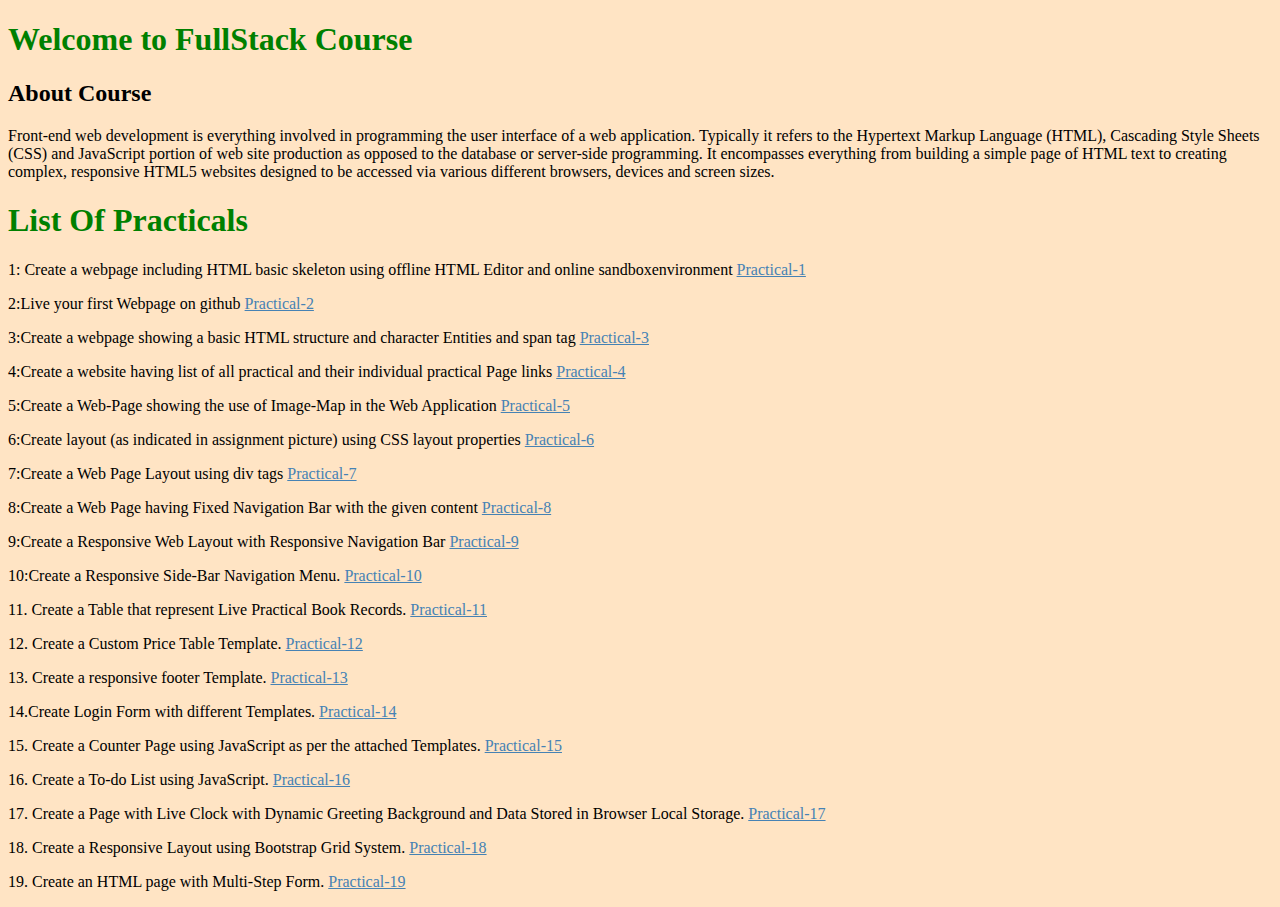
<file: index.html>
<!DOCTYPE html>
<html lang="en">

<head>
    <meta charset="UTF-8">
    <title>Fullstack Practicals</title>
</head>

<body style="background-color: bisque">

    <h1 style="color: green"> Welcome to FullStack Course</h1>
    <h2>About Course</h2>
    <div>
        <p> Front-end web development is everything involved in programming the user interface of a web application.
             Typically it refers to the Hypertext Markup Language (HTML), Cascading Style Sheets (CSS) and JavaScript portion
             of web site production as opposed to the database or server-side programming. It encompasses everything from 
             building a simple page of HTML text to creating complex, responsive HTML5 websites designed to be accessed via 
            various different browsers, devices and screen sizes.</p>
    </div>
    <h1 style="color: green">List Of Practicals</h1>
    <p>1: Create a webpage including HTML basic skeleton using offline HTML Editor and online sandboxenvironment
        <a href="Fullstack practical-1.html" target="_blank" style="color: steelblue">Practical-1</a><br></p>

    <p> 2:Live your first Webpage on github <a href="Fullstack practical-2.html" target="_blank"
        style="color: steelblue">Practical-2</a><br></p>

    <p> 3:Create a webpage showing a basic HTML structure and character Entities and span tag <a
        href="Fullstack practical-3.html" target="_blank" style="color: steelblue">Practical-3</a><br></p>
    
    <p> 4:Create a website having list of all practical and their individual practical Page links <a
        href="Fullstack practical-4.html" target="_blank" style="color: steelblue">Practical-4</a><br></p>

    <p> 5:Create a Web-Page showing the use of Image-Map in the Web Application <a
        href="Fullstack practical-5.html" target="_blank" style="color: steelblue">Practical-5</a><br></p>
    
    <p> 6:Create layout (as indicated in assignment picture) using CSS layout properties <a
        href="Fullstack practical-6.html" target="_blank" style="color: steelblue">Practical-6</a><br></p>
    
    <p> 7:Create a Web Page Layout using div tags <a 
        href="Fullstack practical-7.html" target="_blank" style="color: steelblue">Practical-7</a><br></p>        

    <p> 8:Create a Web Page having Fixed Navigation Bar with the given content <a 
        href="Fullstack practical-8.html" target="_blank" style="color: steelblue">Practical-8</a><br></p>

    <p> 9:Create a Responsive Web Layout with Responsive Navigation Bar <a
        href="Fullstack practical-9.html" target="_blank" style="color: steelblue">Practical-9</a><br></p>  
    
    <p> 10:Create a Responsive Side-Bar Navigation Menu. <a
        href="Fullstack practical-10.html" target="_blank" style="color: steelblue">Practical-10</a><br></p> 
        
    <p> 11. Create a Table that represent Live Practical Book Records. <a
        href="Fullstack practical-11.html" target="_blank" style="color: steelblue">Practical-11</a><br></p>     
    
    <p> 12. Create a Custom Price Table Template. <a
        href="Fullstack practical-12.html" target="_blank" style="color: steelblue">Practical-12</a><br></p> 
    
    <p> 13. Create a responsive footer Template.  <a
        href="Fullstack practical-13.html" target="_blank" style="color: steelblue">Practical-13</a><br></p> 
    
    <p> 14.Create Login Form with different Templates.  <a
        href="Fullstack practical-14.html" target="_blank" style="color: steelblue">Practical-14</a><br></p>  
    
    <p> 15. Create a Counter Page using JavaScript as per the attached Templates.  <a 
        href="Fullstack practical-15.html" target="_blank" style="color: steelblue">Practical-15</a><br></p>
    
    <p> 16. Create a To-do List using JavaScript.  <a 
        href="Fullstack practical-16.html" target="_blank" style="color: steelblue">Practical-16</a><br></p>
    
    <p>  17. Create a Page with Live Clock with Dynamic Greeting Background and Data Stored in Browser Local Storage.  <a 
        href="Fullstack practical-17.html" target="_blank" style="color: steelblue">Practical-17</a><br></p>
    
    <p>  18. Create a Responsive Layout using Bootstrap Grid System.  <a 
        href="Fullstack practical-18.html" target="_blank" style="color: steelblue">Practical-18</a><br></p>
    
    <p>  19. Create an HTML page with Multi-Step Form.  <a 
        href="Fullstack practical-19.html" target="_blank" style="color: steelblue">Practical-19</a><br></p>
         
</body>

</html>
</file>
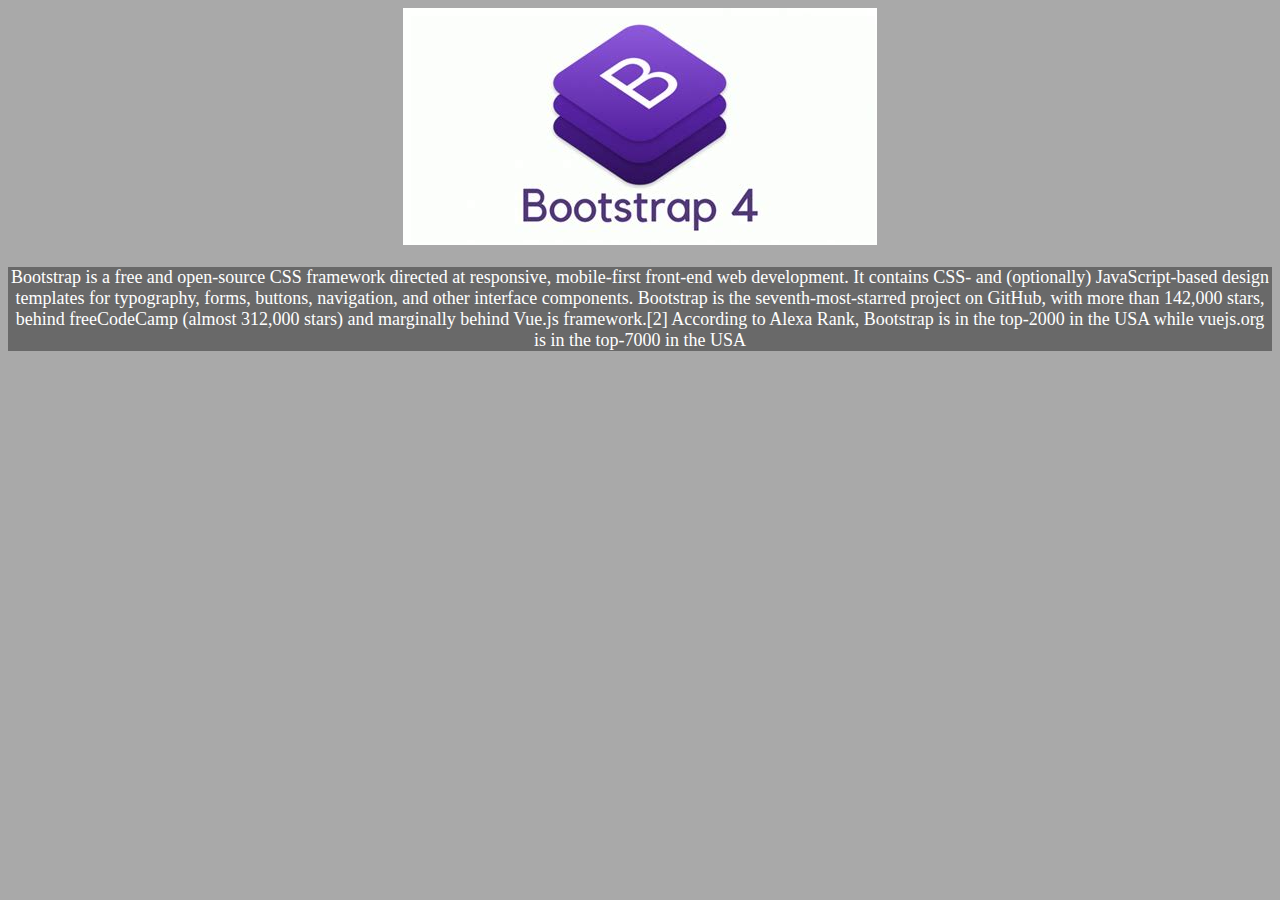
<file: bootstrap.html>
<!DOCTYPE html>
<html lang="en">
<head>
    <meta charset="UTF-8">
    <meta name="viewport" content="width=device-width, initial-scale=1.0">
    <title>Bootstrap</title>
</head>
<body style="background-color: darkgray;">
    <div style="text-align: center;">
    <img src="static/bootstrap.jpg" alt="">
    <div style="background-color: dimgray;">
    <p style="color: white; font-size: large;">Bootstrap is a free and open-source CSS framework directed at responsive, mobile-first front-end web development. It contains CSS- and (optionally) JavaScript-based design templates for typography, forms, buttons, navigation, and other interface components.

        Bootstrap is the seventh-most-starred project on GitHub, with more than 142,000 stars, behind freeCodeCamp (almost 312,000 stars) and marginally behind Vue.js framework.[2] According to Alexa Rank, Bootstrap is in the top-2000 in the USA while vuejs.org is in the top-7000 in the USA</p>
    </div>
    </div>
</body>
</html>
</file>
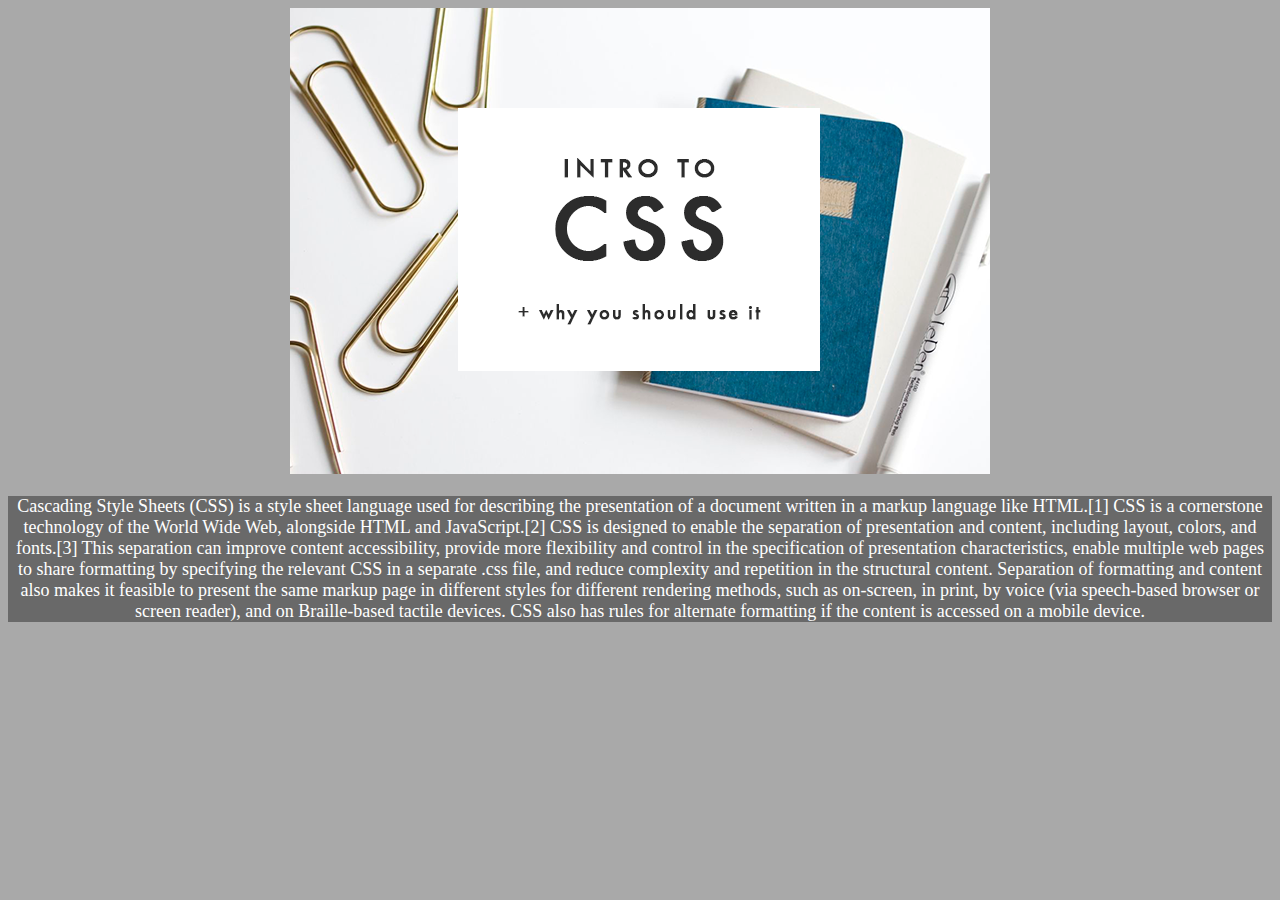
<file: css.html>
<!DOCTYPE html>
<html lang="en">
<head>
    <meta charset="UTF-8">
    <meta name="viewport" content="width=device-width, initial-scale=1.0">
    <title>CSS</title>
</head>
<body style="background-color: darkgray;">
    <div style="text-align: center;">
    <img src="static/css.jpg" alt="">
    <div style="background-color: dimgray;">
        <p style="color: white; font-size: large;">Cascading Style Sheets (CSS) is a style sheet language used for describing the presentation of a document written in a markup language like HTML.[1] CSS is a cornerstone technology of the World Wide Web, alongside HTML and JavaScript.[2]

            CSS is designed to enable the separation of presentation and content, including layout, colors, and fonts.[3] This separation can improve content accessibility, provide more flexibility and control in the specification of presentation characteristics, enable multiple web pages to share formatting by specifying the relevant CSS in a separate .css file, and reduce complexity and repetition in the structural content.
            
            Separation of formatting and content also makes it feasible to present the same markup page in different styles for different rendering methods, such as on-screen, in print, by voice (via speech-based browser or screen reader), and on Braille-based tactile devices. CSS also has rules for alternate formatting if the content is accessed on a mobile device.</p>
        </div>
    </div>
</body>
</html>
</file>
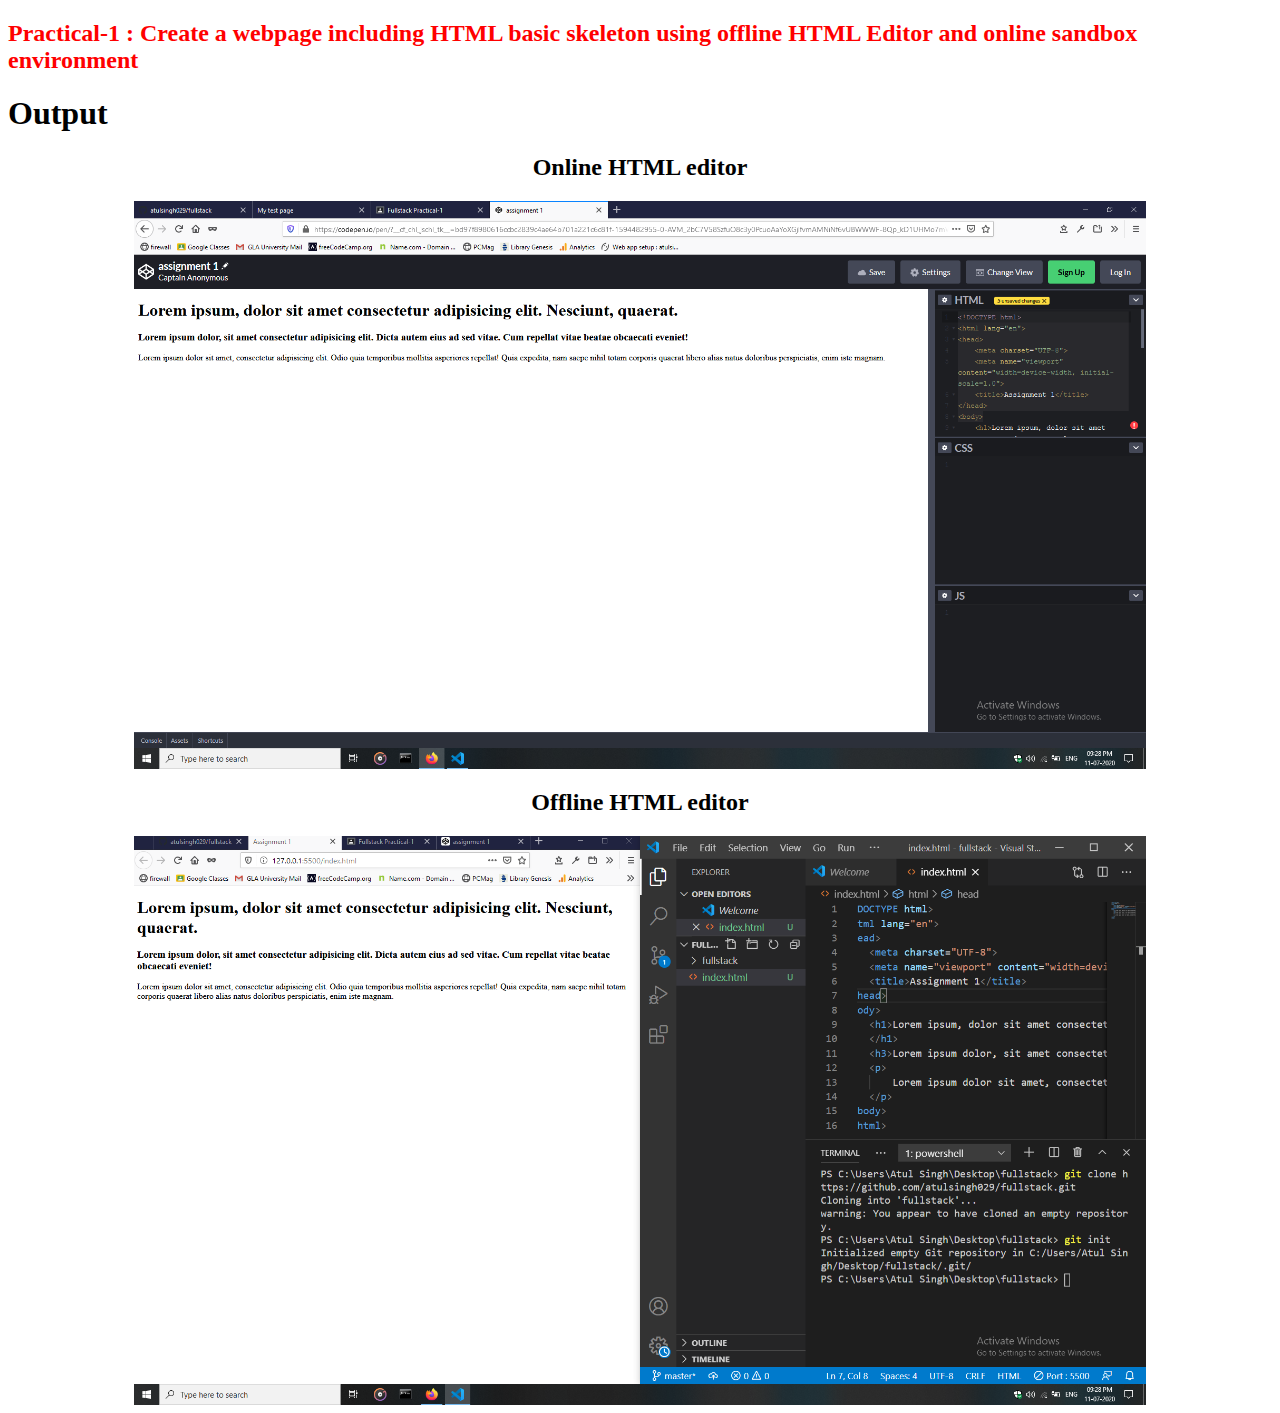
<file: Fullstack practical-1.HTML>
<!DOCTYPE html>
<html lang="en">
<head>
    <meta charset="UTF-8">
    <meta name="viewport" content="width=device-width, initial-scale=1.0">
    <title>Practical-1</title>
</head>
<body>
    <h2 style="color: red;">Practical-1 :  Create a webpage including HTML basic skeleton using offline HTML Editor and online sandbox environment </h2>
    <h1>Output</h1>
    <h2 style="text-align: center;">Online HTML editor</h2>
    <img src="static/1-1.png" alt="img" style="width: 80%; display: block; margin-left: auto; margin-right: auto;">
    <h2 style="text-align: center;">Offline HTML editor</h2>
    <img src="static/1-2.png" alt="img" style="width: 80%; display: block; margin-left: auto; margin-right: auto;">
</body>
</html>
</file>
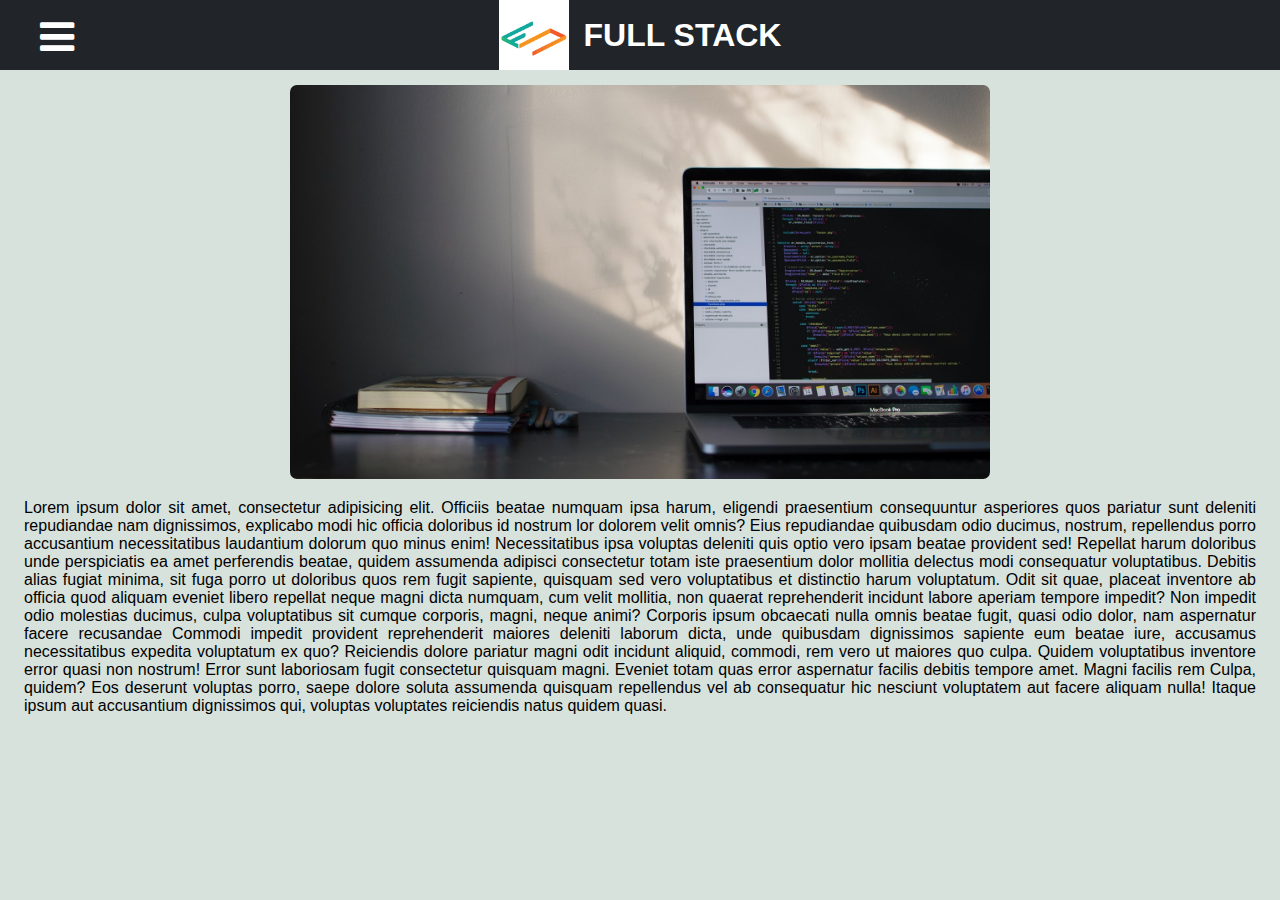
<file: Fullstack practical-10.html>
<!DOCTYPE html>
<html lang="en">
    <head>
        <meta charset="UTF-8">
        <meta name="viewport" content="width=device-width, initial-scale=1.0">
        <link rel="stylesheet" href="./stylesheet-10.css">
        <title>Practical-10</title>
        <link rel="stylesheet" href="https://stackpath.bootstrapcdn.com/font-awesome/4.7.0/css/font-awesome.min.css" integrity="sha384-wvfXpqpZZVQGK6TAh5PVlGOfQNHSoD2xbE+QkPxCAFlNEevoEH3Sl0sibVcOQVnN" crossorigin="anonymous">
    </head>
    <body>
        <div class="header">
            <img src="./static/full stack logo.png" alt="Full-Stack-Logo">
            <h1>FULL STACK</h1>
        </div>
        <input type="checkbox" id="chk">
        <label for="chk" class="show-button">
            <i class="fa fa-bars"></i>
        </label>
        <label for="chk" class="hide-button">
            <i class="fa fa-times"></i>
        </label>
        <div class="content">
            <img src="./static/banner.jpg" alt="banner-img">
            <p>Lorem ipsum dolor sit amet, consectetur adipisicing elit. Officiis beatae numquam ipsa harum, eligendi praesentium consequuntur asperiores quos pariatur sunt deleniti repudiandae nam dignissimos, explicabo modi hic officia doloribus id nostrum lor dolorem velit omnis? Eius repudiandae quibusdam odio ducimus, nostrum, repellendus porro accusantium necessitatibus laudantium dolorum quo minus enim! Necessitatibus ipsa voluptas deleniti quis optio vero ipsam beatae provident sed!
                Repellat harum doloribus unde perspiciatis ea amet perferendis beatae, quidem assumenda adipisci consectetur totam iste praesentium dolor mollitia delectus modi consequatur voluptatibus. Debitis alias fugiat minima, sit fuga porro ut doloribus quos rem fugit sapiente, quisquam sed vero voluptatibus et distinctio harum voluptatum. Odit sit quae, placeat inventore ab officia quod aliquam eveniet libero repellat neque magni dicta numquam, cum velit mollitia, non quaerat reprehenderit
                incidunt labore aperiam tempore impedit? Non impedit odio molestias ducimus, culpa voluptatibus sit cumque corporis, magni, neque animi? Corporis ipsum obcaecati nulla omnis beatae fugit, quasi odio dolor, nam aspernatur facere recusandae Commodi impedit provident reprehenderit maiores deleniti laborum dicta, unde quibusdam dignissimos sapiente eum beatae iure, accusamus necessitatibus expedita voluptatum ex quo? Reiciendis dolore pariatur magni odit incidunt aliquid,
                commodi, rem vero ut maiores quo culpa. Quidem voluptatibus inventore error quasi non nostrum! Error sunt laboriosam fugit consectetur quisquam magni. Eveniet totam quas error aspernatur facilis debitis tempore amet. Magni facilis rem Culpa, quidem? Eos deserunt voluptas porro, saepe dolore soluta assumenda quisquam repellendus vel ab consequatur hic nesciunt voluptatem aut facere aliquam nulla! Itaque ipsum aut accusantium dignissimos qui, voluptas voluptates reiciendis
                natus quidem quasi.</p>
        </div>
        <div class="sidebar">
            <ul>
                <li><a href="#"><i class="fa fa-home"></i><span>Home</span></a></li>
                <li><a href="#"><i class="fa fa-user"></i><span>About</span></a></li>
                <li><a href="#"><i class="fa fa-tasks"></i><span>Services</span></a></li>
                <li><a href="#"><i class="fa fa-rss"></i><span>Blog</span></a></li>
                <li><a href="#"><i class="fa fa-id-card"></i><span>Contact</span></a></li>
            </ul>
            <div class="social-links">
                <a href=""><i class="fa fa-facebook-square"></i></a>
                <a href=""><i class="fa fa-youtube-square"></i></a>
                <a href=""><i class="fa fa-instagram"></i></a>
            </div>
        </div>

    </body>    
</html>
</file>
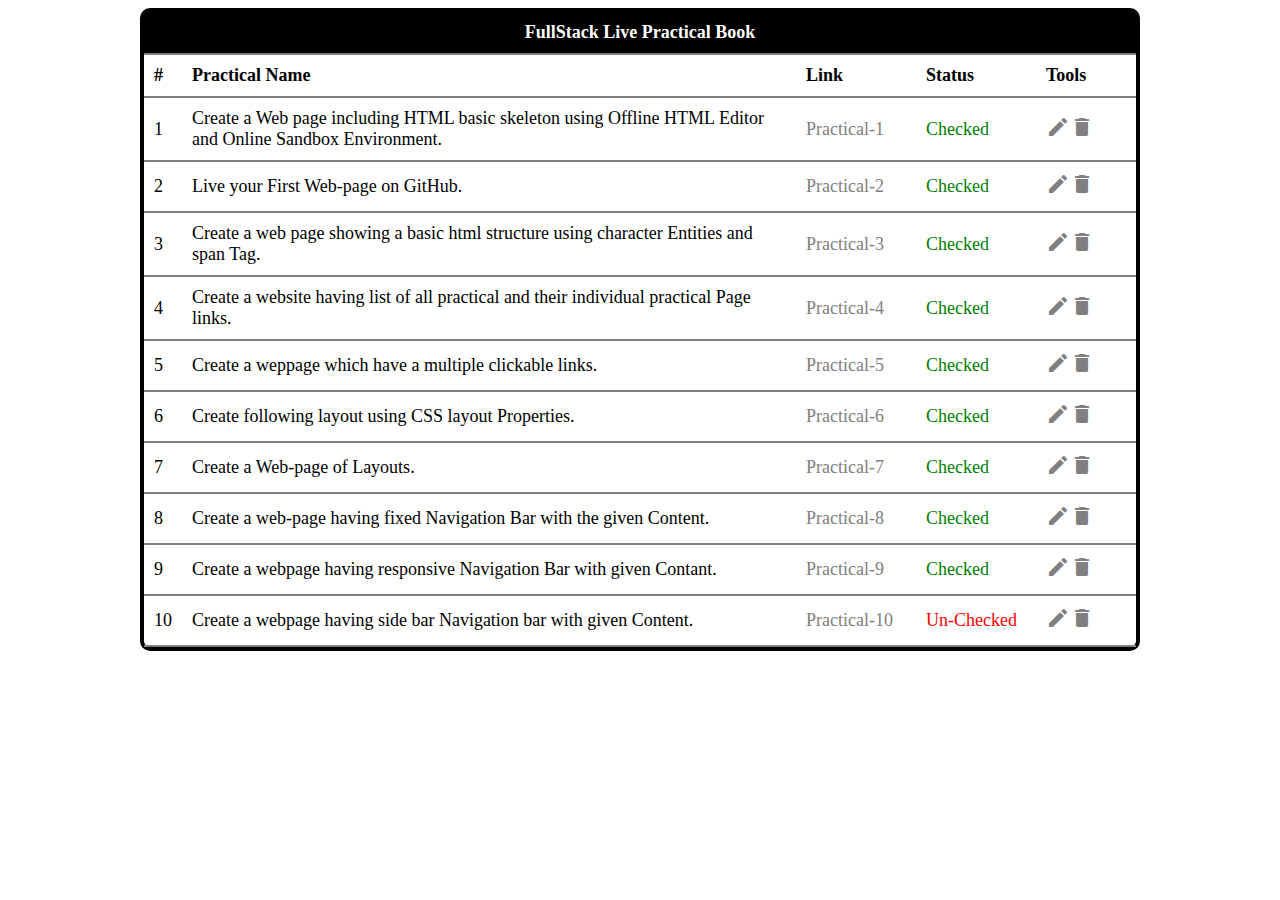
<file: Fullstack practical-11.html>
<!DOCTYPE html>
<html lang="en">
<head>
    <meta charset="UTF-8">
    <meta name="viewport" content="width=device-width, initial-scale=1.0">
    <link rel="stylesheet" href="https://stackpath.bootstrapcdn.com/font-awesome/4.7.0/css/font-awesome.min.css"
    integrity="sha384-wvfXpqpZZVQGK6TAh5PVlGOfQNHSoD2xbE+QkPxCAFlNEevoEH3Sl0sibVcOQVnN"
    crossorigin="anonymous">
    <link href="https://fonts.googleapis.com/icon?family=Material+Icons"
      rel="stylesheet">
    <title>Practical-11</title>
    <style>
        table{
            border: 4px solid black;
            border-collapse: separate;
            border-spacing: 0px;
            border-radius: 10px;
            width: 1000px;


        }
        tr,th,td{
            border-bottom: 2px solid gray;
            padding: 10px;
            font-size: large;

        }
        td:nth-child(3){
            width: 100px;
        }
        tr:nth-child(2){
            font-size: 20px;
            text-align: justify;
        }
        td:nth-child(4){
            width: 100px;
            color: green;
        }
        tr:last-child{
            border-bottom: 2px solid black;
        }
        td:nth-child(3){
            color: grey;
        }
        td:hover{
            background-color: lightgray;
        }
        span{
            display: inline;
            color: gray;

        }
        td:nth-child(5){
            width: 80px;
        }
        span:hover{
            font-size: 30px;
            color: black;
        }
        tr:last-child {
            border-bottom: none;
        }

    </style>
</head>

<body>
    <table align="center">
        <tr>
            <th colspan="5" style="color: rgb(255, 255, 255); background-color: black;">FullStack Live Practical Book</th>

        </tr>
        <tr>
            <th>#</th>
            <th>Practical Name</th>
            <th>Link</th>
            <th>Status</th>
            <th>Tools</th>
        </tr>
        <tr>
            <td>1</td>
            <td>Create a Web page including HTML basic skeleton using Offline HTML Editor and Online Sandbox Environment.</td>
            <td>Practical-1</td>
            <td>Checked</td>
            <td><span class="material-icons">create</span><span class="material-icons">delete</span></td>

        </tr>
        <tr>
            <td>2</td>
            <td>Live your First Web-page on GitHub.</td>
            <td>Practical-2</td>
            <td>Checked</td>
            <td><span class="material-icons">create</span><span class="material-icons">delete</span></td>

        </tr><tr>
            <td>3</td>
            <td>Create a web page showing a basic html structure using character Entities and span Tag.</td>
            <td>Practical-3</td>
            <td>Checked</td>
            <td><span class="material-icons">create</span><span class="material-icons">delete</span></td>

        </tr><tr>
            <td>4</td>
            <td>Create a website having list of all practical and their individual practical Page links.</td>
            <td>Practical-4</td>
            <td>Checked</td>
            <td><span class="material-icons">create</span><span class="material-icons">delete</span></td>

        </tr><tr>
            <td>5</td>
            <td>Create a weppage which have a multiple clickable links.</td>
            <td>Practical-5</td>
            <td>Checked</td>
            <td><span class="material-icons">create</span><span class="material-icons">delete</span></td>

        </tr><tr>
            <td>6</td>
            <td>Create following layout using CSS layout Properties.</td>
            <td>Practical-6</td>
            <td>Checked</td>
            <td><span class="material-icons">create</span><span class="material-icons">delete</span></td>

        </tr><tr>
            <td>7</td>
            <td>Create a Web-page of Layouts.</td>
            <td>Practical-7</td>
            <td>Checked</td>
            <td><span class="material-icons">create</span><span class="material-icons">delete</span></td>

        </tr><tr>
            <td>8</td>
            <td>Create a web-page having fixed Navigation Bar with the given Content.</td>
            <td>Practical-8</td>
            <td>Checked</td>
            <td><span class="material-icons">create</span><span class="material-icons">delete</span></td>

        </tr><tr>
            <td>9</td>
            <td>Create a webpage having responsive Navigation Bar with given Contant.</td>
            <td>Practical-9</td>
            <td>Checked</td>
            <td><span class="material-icons">create</span><span class="material-icons">delete</span></td>

        </tr><tr>
            <td>10</td>
            <td>Create a webpage having side bar Navigation bar with given Content.</td>
            <td>Practical-10</td>
            <td style="color: red;">Un-Checked</td>
            <td><span class="material-icons">create</span><span class="material-icons">delete</span></td>

        </tr>
    </table>
</body>
</html>
</file>
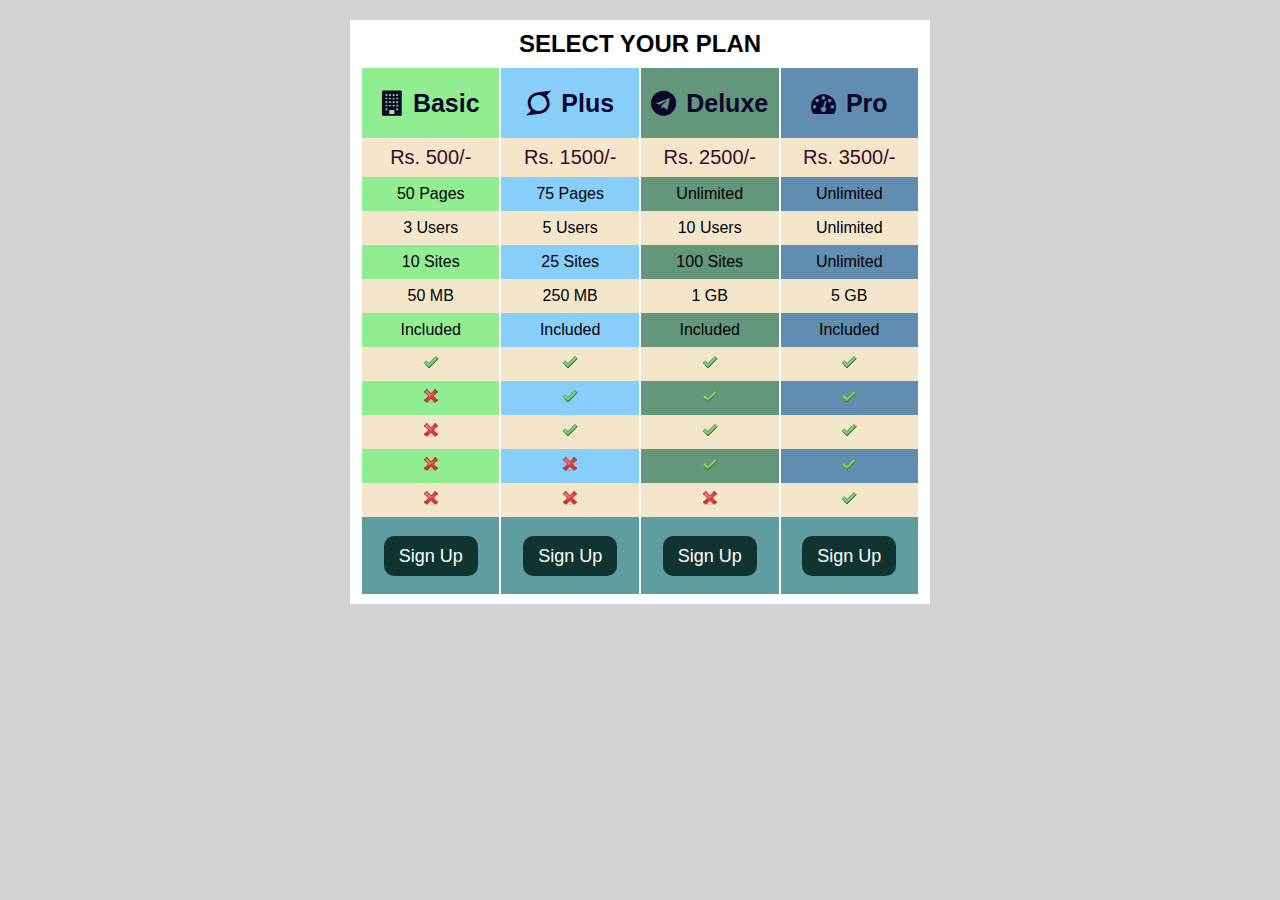
<file: Fullstack practical-12.html>
<!DOCTYPE html>
<html lang="en">

<head>
    <meta charset="UTF-8">
    <meta name="viewport" content="width=device-width, initial-scale=1.0">
    <title>Fullstack Practical-12</title>
    <link rel="stylesheet" href="https://stackpath.bootstrapcdn.com/font-awesome/4.7.0/css/font-awesome.min.css" integrity="sha384-wvfXpqpZZVQGK6TAh5PVlGOfQNHSoD2xbE+QkPxCAFlNEevoEH3Sl0sibVcOQVnN" crossorigin="anonymous">
    <style>
        * {
            margin: 0;
            padding: 0;
            box-sizing: border-box;
            font-family: Arial, Helvetica, sans-serif;
        }
        
        body {
            min-width: 100%;
            background-color: lightgrey;
        }
        
        .wrapper {
            width: 580px;
            background-color: white;
            padding: 10px;
            margin: 20px auto;
        }
        
        .custom {
            width: 100%;
            margin: 0 auto;
            border-collapse: collapse;
        }
        
        .basic {
            background-color: lightgreen;
        }
        
        .plus {
            background-color: lightskyblue;
        }
        
        .deluxe {
            background-color: #63967a;
        }
        
        .pro {
            background-color: #618db1;
        }
        
        .custom td,
        .custom th {
            width: 140px;
            padding: 8px 5px;
            text-align: center;
            border-right: 2px solid white;
            border-left: 2px solid white;
        }
        
        .custom th {
            height: 70px;
            color: #0c062e;
            font-size: 25px;
        }
        
        i {
            font-size: 25px;
            margin-right: 10px;
        }
        
        tbody tr:nth-child(odd),
        tfoot tr:nth-child(even) {
            background-color: #f3e6cb;
        }
        
        tfoot tr {
            line-height: 60px;
            background-color: cadetblue;
        }
        
        a {
            text-decoration: none;
            background-color: #103530;
            padding: 10px 15px;
            color: white;
            border-radius: 10px;
            font-size: 18px;
            vertical-align: middle;
        }
        
        a:hover {
            background-color: rgb(163, 64, 24);
            color: black;
            transition: 0.4s;
        }
        
        h2 {
            text-align: center;
            text-transform: uppercase;
            margin-bottom: 10px;
        }
        
        tbody tr:first-child td {
            font-size: 20px;
            color: rgb(56, 13, 38);
        }
    </style>
</head>

<body>
    <div class="wrapper">
        <h2>
            Select Your Plan
        </h2>
        <table class="custom">
            <colgroup class="basic"></colgroup>
            <colgroup class="plus"></colgroup>
            <colgroup class="deluxe"></colgroup>
            <colgroup class="pro"></colgroup>
            <thead>
                <tr>
                    <th>
                        <i class="fa fa-building"></i>Basic
                    </th>
                    <th>
                        <i class="fa fa-superpowers"></i>Plus
                    </th>
                    <th>
                        <i class="fa fa-telegram"></i>Deluxe
                    </th>
                    <th>
                        <i class="fa fa-tachometer"></i>Pro
                    </th>
                </tr>
            </thead>
            <tbody>
                <tr>
                    <td>Rs. 500/-</td>
                    <td>Rs. 1500/-</td>
                    <td>Rs. 2500/-</td>
                    <td>Rs. 3500/-</td>
                </tr>
                <tr>
                    <td>50 Pages</td>
                    <td>75 Pages</td>
                    <td>Unlimited</td>
                    <td>Unlimited</td>
                </tr>
                <tr>
                    <td>3 Users</td>
                    <td>5 Users</td>
                    <td>10 Users</td>
                    <td>Unlimited</td>
                </tr>
                <tr>
                    <td>10 Sites</td>
                    <td>25 Sites</td>
                    <td>100 Sites</td>
                    <td>Unlimited</td>
                </tr>
                <tr>
                    <td>50 MB</td>
                    <td>250 MB</td>
                    <td>1 GB</td>
                    <td>5 GB</td>
                </tr>
                <tr>
                    <td>Included</td>
                    <td>Included</td>
                    <td>Included</td>
                    <td>Included</td>
                </tr>
                <tr>
                    <td><img src="static/icon-check.png"></td>
                    <td><img src="static/icon-check.png"></td>
                    <td><img src="static/icon-check.png"></td>
                    <td><img src="static/icon-check.png"></td>
                </tr>
                <tr>
                    <td><img src="static/icon-x.png"></td>
                    <td><img src="static/icon-check.png"></td>
                    <td><img src="static/icon-check.png"></td>
                    <td><img src="static/icon-check.png"></td>
                </tr>
                <tr>
                    <td><img src="static/icon-x.png"></td>
                    <td><img src="static/icon-check.png"></td>
                    <td><img src="static/icon-check.png"></td>
                    <td><img src="static/icon-check.png"></td>
                </tr>
                <tr>
                    <td><img src="static/icon-x.png"></td>
                    <td><img src="static/icon-x.png"></td>
                    <td><img src="static/icon-check.png"></td>
                    <td><img src="static/icon-check.png"></td>
                </tr>
                <tr>
                    <td><img src="static/icon-x.png"></td>
                    <td><img src="static/icon-x.png"></td>
                    <td><img src="static/icon-x.png"></td>
                    <td><img src="static/icon-check.png"></td>
                </tr>
            </tbody>
            <tfoot>
                <tr>
                    <td><a href="#">Sign Up</a></td>
                    <td><a href="#">Sign Up</a></td>
                    <td><a href="#">Sign Up</a></td>
                    <td><a href="#">Sign Up</a></td>
                </tr>
            </tfoot>
        </table>
    </div>

    </body>

</html>
</file>
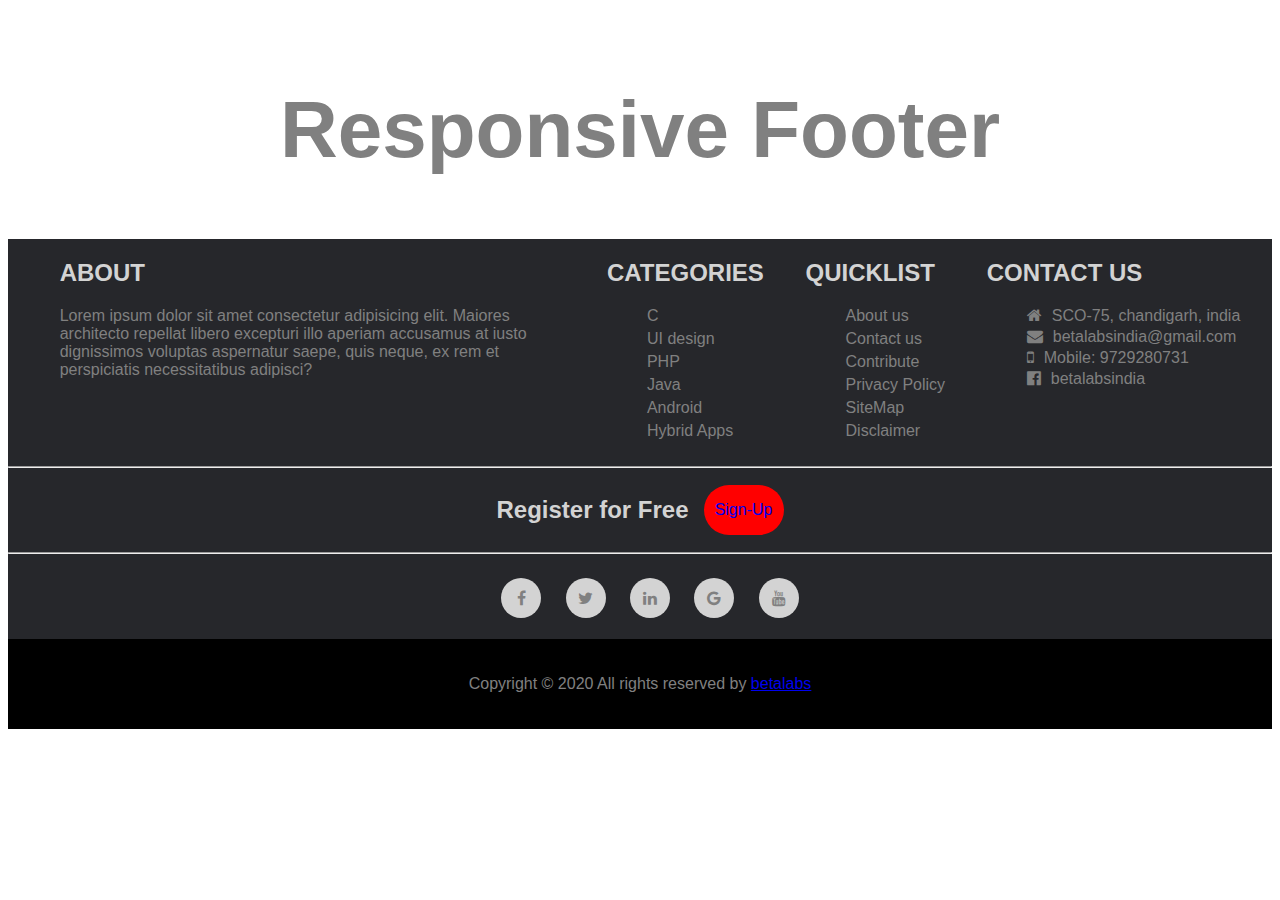
<file: Fullstack practical-13.html>
<!DOCTYPE html>
<html lang="en">
<head>
    <meta charset="UTF-8">
    <meta name="viewport" content="width=device-width, initial-scale=1.0">
    <link rel="stylesheet" href="https://stackpath.bootstrapcdn.com/font-awesome/4.7.0/css/font-awesome.min.css" 
    integrity="sha384-wvfXpqpZZVQGK6TAh5PVlGOfQNHSoD2xbE+QkPxCAFlNEevoEH3Sl0sibVcOQVnN" 
    crossorigin="anonymous">
    <title>Practical-13</title>
    <style>
        *{
            
            
            box-sizing: border-box;
            font-family: Arial, Helvetica, sans-serif;
        }
        .heading{
            width: 100%;
            display: flex;
            justify-content: center;
            font-size: 40px;
            color: grey;
            margin-top: 30px;
        }
        
        footer {
            width: 100%;
            
            background-color: #26272b;
        }
        footer h2{
            color: lightgrey;
        }
        
        .sec-1{
            width: 100%;
            display: flex;
            flex-direction: row;
            justify-content: space-evenly;
            margin: 10px;

        
        }
        .about{
            width: 40%;
            color: gray;
        }
        
        .categories li{
            list-style: none;
            margin-bottom: 5px;
            font-size: 16px;
            
        }
        .categories li a{
            text-decoration: none;
            color: gray;
        }
        .categories li a:hover{
            font: bold;
            font-size: 18px;
        }
        .quickList li{
            list-style: none;
            font-size: 16px;
            margin-bottom: 5px;

        }

        .quickList li a{
            text-decoration: none;
            color: gray;
        }
        
        .quickList li a:hover{
            font: bold;
            font-size: 18px;
        }
        .contactUs li{
            list-style: none;
            font-size: 16px;
        }
        .contactUs li a {
            text-decoration: none;
            color: gray;
        }
        .contactUs li a :hover{
            font: bold;
            font-size: 18px;
        }
        span{
            font-size: 16px;
            color: gray;
            margin-bottom: 5px;
        }
        i{
            margin-right: 10px;
            margin-bottom: 5px;
            color: grey;
        }
        .sec-2{
            width: 100%;
            
            display: flex;
            justify-content: center;
            flex-direction: row;
            align-items: center;
        }
        .sec-2 h2{
            margin-right: 15px;
        }
        .sec-2 a{
            background-color: red;
            width: 80px;
            height: 50px;
            display: flex;
            text-align: center;
            justify-content: center;
            align-items: center;
            border-radius: 30px;
            text-decoration:none;
        }
        .sec-2 a:hover{
            background-color: blue;
            color: white;
            font-size: 18px;
        }
        .sec-3{
            display: flex;
            justify-content: center;
            align-items: center;
        }
        .sec-3 ul{
            list-style: none;
            display: inline-block;
        }
        .sec-3 ul li {
            display: inline-block;
            margin-right: 10px;
        }
        .sec-3 i{
            background-color: lightgrey;
            width: 40px;
            height: 40px;
            display: flex;
            justify-content: center;
            align-items: center;
            border-radius: 50%;
        }
        .sec-3 a{
            text-decoration: none;
        }
        .sec-3 a:hover{
            font: bold;
            font-size: 20px;

        }
        .sec-4 {
            background-color: black;
            display: flex;
            justify-content: center;
            align-items: center;
            color: gray;
            height: 90px;
        }
        @media( max-width: 800px){
            .sec-1{
            width: 100%;
            display: flex;
            flex-direction: column;
            
            margin: 10px;
            }

            .about{
                width: 100%;
                
            }
        }
    </style>
</head>
<body>
    <section class="heading">
        <h1>Responsive Footer</h1>
    </section>
    <footer>
        <section class="sec-1">
            <section class="about">
                <h2>ABOUT</h2>
                <p>Lorem ipsum dolor sit amet consectetur adipisicing elit. Maiores architecto repellat libero excepturi illo aperiam 
                    accusamus at iusto dignissimos voluptas aspernatur saepe, quis neque, ex rem et perspiciatis necessitatibus adipisci?</p>
            </section>
            <section class="categories">
                <h2>CATEGORIES</h2>
                <ul>
                    <li ><a href="#">C</a></li>
                    <li ><a href="#">UI design</a></li>
                    <li ><a href="#">PHP</a></li>
                    <li ><a href="#">Java</a></li>
                    <li ><a href="#">Android</a></li>
                    <li ><a href="#">Hybrid Apps</a></li>

                </ul>
            </section>
            <section class="quickList">
                <h2>QUICKLIST</h2>
                <ul>
                    <li ><a href="#">About us</a></li>
                    <li ><a href="#">Contact us</a></li>
                    <li ><a href="#">Contribute</a></li>
                    <li ><a href="#">Privacy Policy</a></li>
                    <li ><a href="#">SiteMap</a></li>
                    <li ><a href="#">Disclaimer</a></li>
                </ul>
            </section>
            <section class="contactUs">
                <h2>CONTACT US</h2>
                <ul>
                    <li><i class="fa fa-home"></i><span>SCO-75, chandigarh, india</span></li>
                    <li><i class="fa fa-envelope"></i><span>betalabsindia@gmail.com</span></li>
                    <li><i class="fa fa-mobile"></i><span>Mobile: 9729280731</span></li>
                    <li><i class="fa fa-facebook-official"></i><a href="#">betalabsindia</a></li>
                    

                </ul>
            </section>
        </section>
            <hr>
            <section class="sec-2">
                <h2>Register for Free</h2>
                <a href="#">Sign-Up</a>
            </section>
            <hr>
            <section class="sec-3">
                <ul>
                    <li><a href="#"><i class="fa fa-facebook"></i></a></li>
                    <li><a href="#"><i class="fa fa-twitter"></i></a></li>
                    <li><a href="#"><i class="fa fa-linkedin"></i></a></li>
                    <li><a href="#"><i class="fa fa-google"></i></a></li>
                    <li><a href="#"><i class="fa fa-youtube"></i></a></li>
                </ul>
            </section>
            <secction class="sec-4">
                <p>Copyright © 2020 All rights reserved by
                    <a href="#">betalabs</a>
                </p>
            </secction>
        </section>
    </footer>

</body>
</html>
</file>
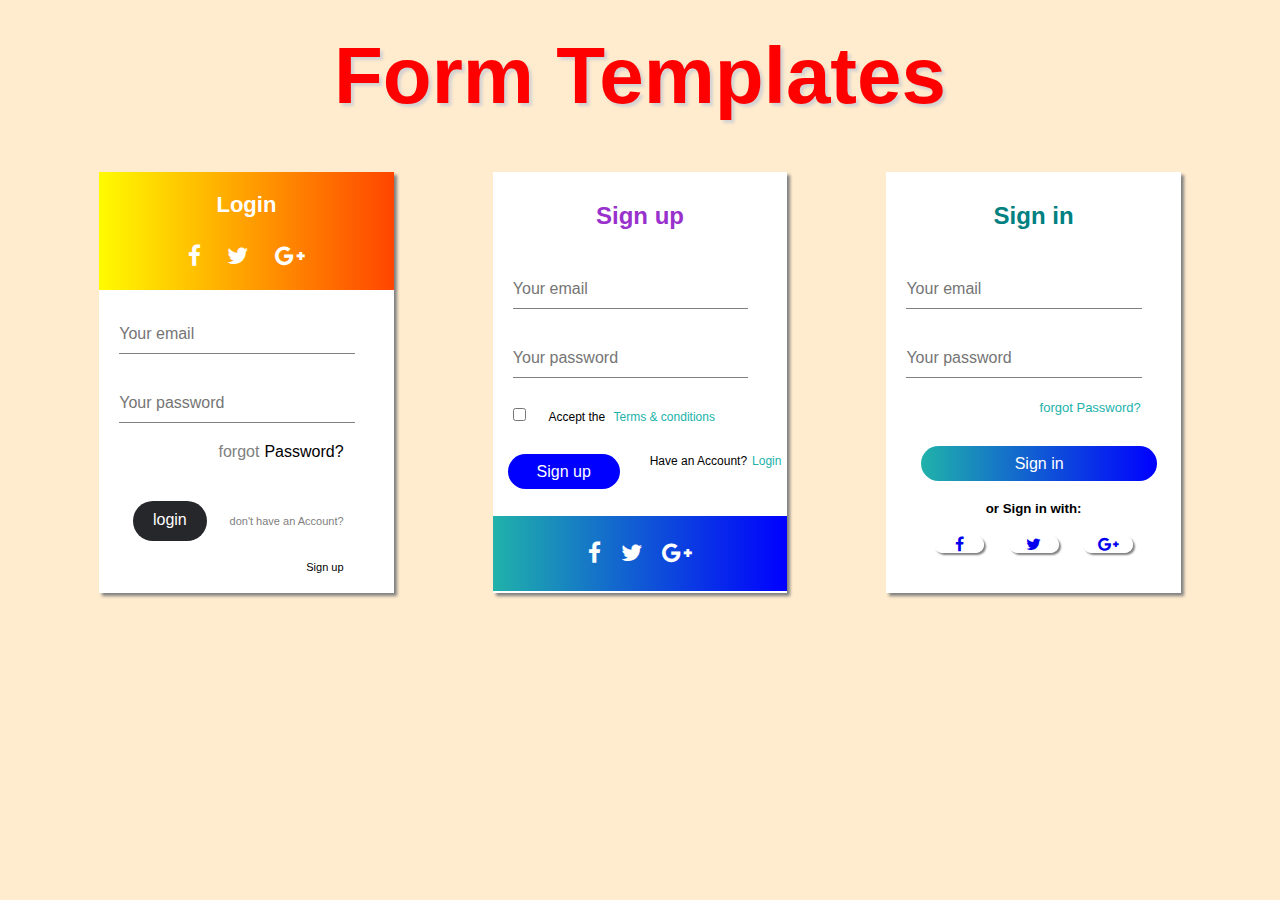
<file: Fullstack practical-14.html>
<!DOCTYPE html>
<html lang="en">
<head>
    <meta charset="UTF-8">
    <meta name="viewport" content="width=device-width, initial-scale=1.0">
    <link rel="stylesheet" href="https://stackpath.bootstrapcdn.com/font-awesome/4.7.0/css/font-awesome.min.css" 
    integrity="sha384-wvfXpqpZZVQGK6TAh5PVlGOfQNHSoD2xbE+QkPxCAFlNEevoEH3Sl0sibVcOQVnN" 
    crossorigin="anonymous">
    <title>Practical-14</title>
    <style>
        *{
            margin: 0%;
            padding: 0%;
            box-sizing: border-box;
            font-family: Arial, Helvetica, sans-serif;
        }
        body{
            background-color: blanchedalmond;
        }
        .heading{
            width: 100%;
            margin-top: 30px;
            text-align: center;
        }
        .heading h1{
            color: red;
            font-size: 80px;
            font-weight: bold;
            text-shadow: 3px 3px 3px lightgrey;
        }
        .content{
            width: 100%;
            
            margin-top: 50px;
            display: flex;
            flex-direction: row;
            justify-content: space-evenly;
        }
        .login{
            width: 23%;
            
            background-color: white;
            box-shadow: 3px 3px 3px gray;
        }
        .signUp{
            width: 23%;
            
            background-color: white;
            box-shadow: 3px 3px 3px gray;
        }
        .signIn{
            width: 23%;            
            background-color: white;
            box-shadow: 3px 3px 3px gray;
        }
        .topBar{
            width: 100%;
            text-align: center;
            padding: 20px;
            font-size: 23px;
            background-image: linear-gradient(to right,rgb(255, 251, 0),orangered);
            color: white;
            margin-bottom: 15px;
        }
        .topBar h2{
            margin-bottom: 25px;
            font-size: 22px;
        }
        .twitter{
            margin-left: 20px;
            margin-right: 20px;
        }
        .login input{
            margin: 20px;
            border: none;
            border-bottom:1px solid gray ;
            width: 80%;
            outline: none;
            font-size: 16px;
            padding-bottom: 10px;
        }
        .login p{
            text-align: right;
            margin-right: 50px;
            color: gray;
            margin-bottom: 20px;
        }
        form a{
            margin-left: 5px;
            text-decoration: none;
            color: black;
        }
        .login input[type="submit"]{
            border: none;
            width: 30%;
            height: 40px;
            border-radius: 30px;
            padding-bottom:2px ;
            background-color: #26272b;
            color: white;
            
        }
        
        .submit{
            text-align: left;
            font-size: 11px;
        }
        .signUp h2{
            color: darkorchid;
            text-align: center;
            margin: 30px;
        }
        .signUp input[type="text"],input[type="password"]{
            width: 80%;
            margin: 20px;
            border: none;
            border-bottom: 1px solid gray;
            padding-bottom: 10px;
            font-size: 16px;
            outline: none;

        }
        .signUp p input[type="checkbox"]{
            margin-right: 20px;
        }
        .signUp form p a{
            color: lightseagreen;
        } 
        .signUp p{
            text-align: left;
            margin-left: 20px;
            font-size: 12px;
            margin-top: 10px;
            margin-bottom: 30px;
        }
        .signUp input[type="submit"]{
            border: none;
            margin-left: 15px;
            width: 38%;
            background-color: blue;
            height: 35px;
            border-radius: 30px;
            outline: none;
            color: white;
            font-size: 16px;
            margin-right: 30px;
            float: left;
        }
        .bottomBar{
            width: 100%;
            background-image: linear-gradient(to right,lightseagreen,blue);
            height: 75px;
            display: flex;
            justify-content: center;
            align-items: center;
            
            font-size: 23px;
        }
        .bottomBar i{
            color: white;
        }
        .signIn h2{
            text-align: center;
            margin: 30px;
            color: teal;
        }
        .signIn input[type="text"],input[type="password"]{
            width: 80%;
            margin: 20px;
            border: none;
            border-bottom: 1px solid gray;
            padding-bottom: 10px;
            font-size: 16px;
            outline: none;

        }
        .signIn p{
            
            text-align: right;
            margin-right: 40px;
            margin-bottom: 30px;
        }
        .signIn p a{
            color: lightseagreen;
            font-size: 13px;
            
        }
        .signIn input[type="submit"]{
            border: none;
            margin-left: 35px;
            width: 80%;
            background-image: linear-gradient(to right,lightseagreen,blue);
            height: 35px;
            border-radius: 30px;
            outline: none;
            color: white;
            font-size: 16px;
            
            
        }
        .signIn h5{
            text-align: center;
            font-size: 12;
            margin: 20px;
        }
        .bottomBar2{
            text-align: center;
        }
        .bottomBar2 a{
            width: 50px;
            height: 30px;
            background-color: white;
            box-shadow: 2px 2px 2px gray; 
            border-radius: 30px;
        }
        .bottomBar2 a i{
            width: 50px;
            height: 30px;
             
        }
        @media(max-width: 1250px){
            .login{
                width: 30%;
                
            }
            .signIn{
                width: 30%;
            }
            .signUp{
                width: 30%; 
            }
        }
        @media(max-width: 900px){
            .content{
            width: 100%;
            margin-top: 50px;
            display: flex;
            flex-direction: column;
            padding: 30px;
            margin: auto;
            }
            .login{
                width: 50%;
                margin: auto;
                margin-bottom: 30px;
            }
            .signIn{
                width: 50%;
                margin: auto;
                margin-bottom: 30px;
            }
            .signUp{
                width: 50%;
                margin: auto;
                margin-bottom: 30px;
            }
        }
        @media(max-width: 600px){
            .login{
                width: 80%;
                margin: auto;
                margin-bottom: 30px;
            }
            .signIn{
                width: 80%;
                margin: auto;
                margin-bottom: 30px;
            }
            .signUp{
                width: 80%;
                margin: auto;
                margin-bottom: 30px;
            }
        }
        @media(max-width: 400px){
            .login{
                width: 100%;
                margin: auto;
                margin-bottom: 30px;
            }
            .signIn{
                width: 100%;
                margin: auto;
                margin-bottom: 30px;
            }
            .signUp{
                width: 100%;
                margin: auto;
                margin-bottom: 30px;
            }
        }
    </style>
</head>

<body>
    <section class="heading">
        <h1>Form Templates</h1>
    </section>
    <div class="content">
        <div class="login">
            <div class="topBar">
                <h2>Login</h2>
                <a><i class="fa fa-facebook"></i></a>
                <a class="twitter"><i class="fa fa-twitter"></i></a>
                <a><i class="fa fa-google-plus"></i></a>
            </div>
            <form >
                
                <input type="text" placeholder="Your email" >
            
                <input type="password" name="" id="" placeholder="Your password">
                <p>forgot<a href="#">Password?</a></p>
                <p class="submit"><input type="submit" name="" id="" value="login"> don't have an Account? <a href="#">Sign up</a></p>
            </form>
        
        </div>
        <div class="signUp">
            <h2>Sign up</h2>
            <form >
                <input type="text" placeholder="Your email" >
            
                <input type="password" name="" id="" placeholder="Your password">
                <br>
                <p> <input type="checkbox" name="" id=""> Accept the <a href="#">Terms & conditions</a></p>
                <input type="submit" value="Sign up">
                <p class="submit2"> Have an Account?<a href="#">Login</a></p>

            </form>
            <br>
            <div class="bottomBar">
                <a href="#"><i class="fa fa-facebook"></i></a>
                <a href="#" class="twitter"><i class="fa fa-twitter"></i></a>
                <a href="#"><i class="fa fa-google-plus"></i></a>

            </div>
        </div>
        <div class="signIn">
            <h2>Sign in</h2>
            <form >
                <input type="text" placeholder="Your email" >
            
                <input type="password" name="" id="" placeholder="Your password">
                <p><a href="#">forgot Password?</a></p>
                <input type="submit" value="Sign in">
            </form>

            <h5>or Sign in with:</h5>
            
            <div class="bottomBar2">
                <a href="#"><i class="fa fa-facebook"></i></a>
                <a href="#" class="twitter"><i class="fa fa-twitter"></i></a>
                <a href="#"><i class="fa fa-google-plus"></i></a>
            </div>
        </div>
    </div>
</body>
</html>
</file>
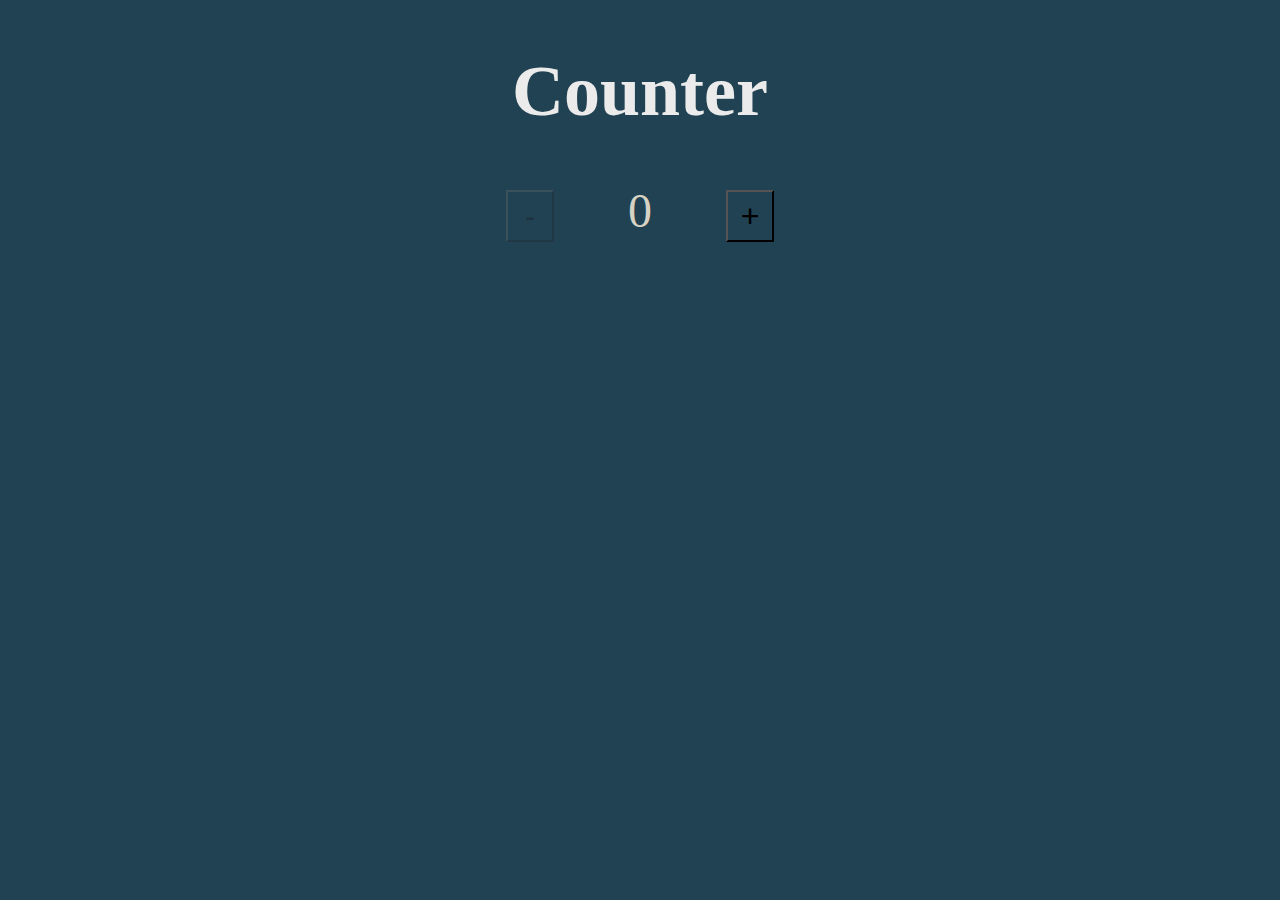
<file: Fullstack practical-15.html>
<!DOCTYPE html>
<html lang="en">

<head>
    <meta charset="UTF-8">
    <meta name="viewport" content="width=device-width, initial-scale=1.0">
    <title>JavaScript Counter</title>
    <style>
        * {
            padding: 0;
            margin: 0;
            box-sizing: border-box;
        }
        
        body {
            background-color: #214252;
            padding: 50px;
        }
        
        h1 {
            text-align: center;
            font-size: 4.5em;
            margin-bottom: 50px;
            color: #ebebeb;
        }
        
        p {
            display: inline-block;
            text-align: center;
            font-size: 3rem;
            margin: 0 70px;
            color: #d6d2c4;
        }
        
        div {
            text-align: center;
        }
        
        button {
            background-color: #214252;
            line-height: 3rem;
            width: 3rem;
            font-size: 2rem;
        }
    </style>
</head>

<body>
    <h1>Counter</h1>
    <div>
        <button id="minus" onclick="decrement()">-</button>
        <p id="num">0</p>
        <button id="plus" onclick="increment()">+</button>
    </div>


    <script>
        var number = document.getElementById("num");
        var btn_minus = document.getElementById("minus");
        var btn_plus = document.getElementById("plus");

        count = 0;
        if (count == 0) {
            btn_minus.disabled = true;
        }

        function decrement() {
            if (count > 0) {
                number.innerHTML = --count;
            }
            if (count > 0) {
                btn_minus.disabled = false;
            } else {
                btn_minus.disabled = true;
            }
        }

        function increment() {
            number.innerHTML = ++count;
            if (count > 0) {
                btn_minus.disabled = false;
            } else {
                btn_minus.disabled = true;
            }
        }
    </script>
</body>

</html>
</file>
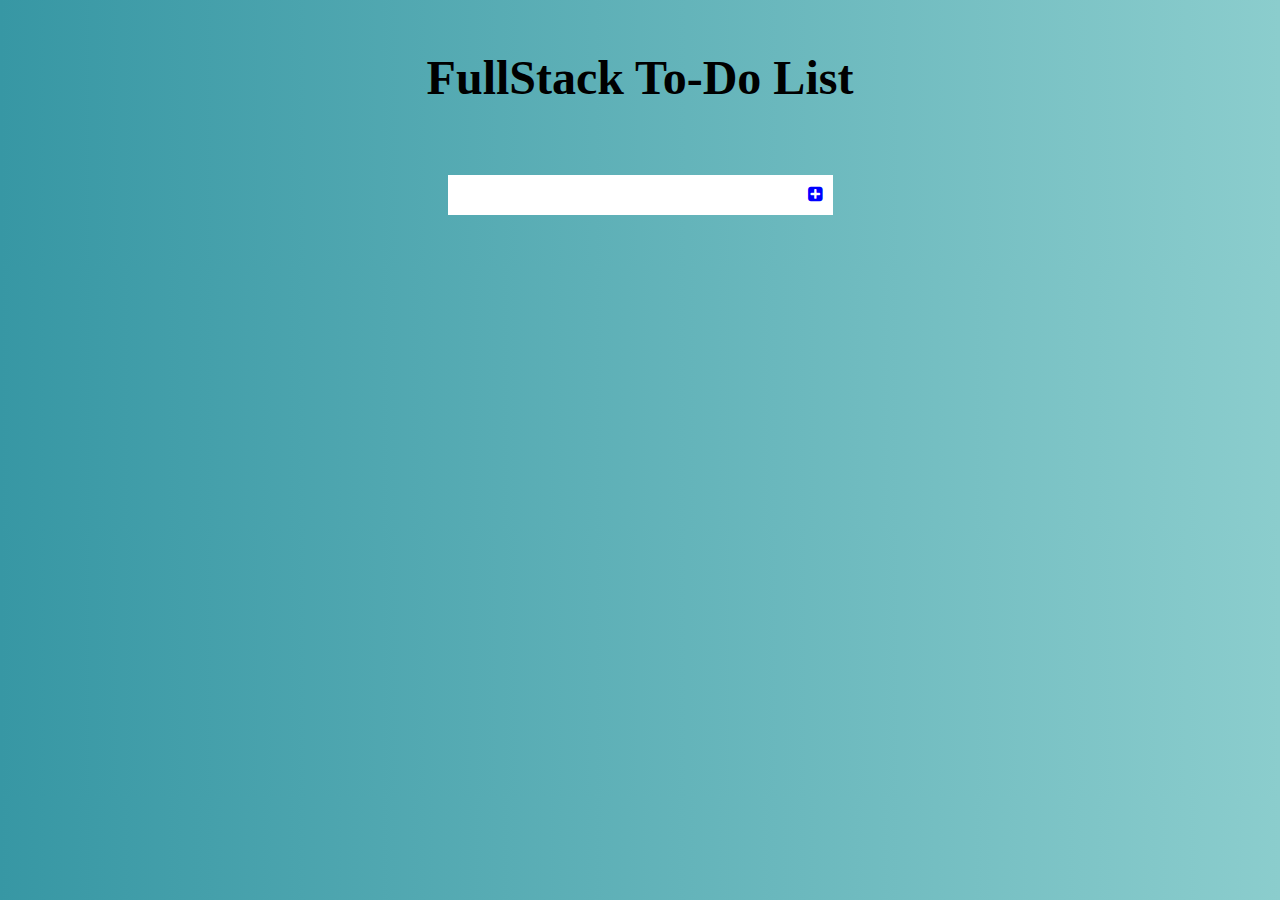
<file: Fullstack practical-16.html>
<!DOCTYPE html>
<html lang="en">

<head>
    <meta charset="UTF-8">
    <meta name="viewport" content="width=device-width, initial-scale=1.0">
    <title>To-Do List</title>
    <link rel="stylesheet" href="https://stackpath.bootstrapcdn.com/font-awesome/4.7.0/css/font-awesome.min.css" integrity="sha384-wvfXpqpZZVQGK6TAh5PVlGOfQNHSoD2xbE+QkPxCAFlNEevoEH3Sl0sibVcOQVnN" crossorigin="anonymous">
    <style>
        * {
            margin: 0;
            padding: 0;
            box-sizing: border-box;
        }
        
        body {
            background-image: linear-gradient(to right, #3797a4, #8bcdcd);
        }
        
        h1 {
            text-align: center;
            font-size: 3em;
            margin: 50px 0 70px;
        }
        
        .input-container {
            display: flex;
            justify-content: center;
            align-items: center;
        }
        
        form {
            background-color: white;
            display: flex;
            justify-content: center;
            align-items: center;
            height: 40px;
        }
        
        form input {
            border: none;
            outline: none;
            width: 350px;
            padding: 8px;
            font-size: 16px;
        }
        
        .todo-btn {
            border: none;
            outline: none;
            cursor: pointer;
            color: blue;
            background-color: white;
            padding: 10px;
            font-size: 17px;
        }
        
        .todo-btn:hover {
            background-color: skyblue;
            color: white;
        }
        
        .todo-container {
            display: flex;
            justify-content: center;
            align-items: center;
        }
        
        .todo-container ul {
            list-style: none;
            margin-top: 50px;
        }
        
        .todo {
            background-color: white;
            height: 40px;
            width: 320px;
            font-size: 20px;
            display: flex;
            justify-content: space-between;
            align-items: center;
            margin: 6px;
        }
        
        .todo-item {
            flex: 1;
            padding: 10px;
        }
        
        .check-btn,
        .delete-btn {
            outline: none;
            border: none;
        }
        
        .fa-check,
        .fa-trash {
            pointer-events: none;
            padding: 12px;
            font-size: 16px;
            background-color: #ea2c62;
        }
        
        .fa-check {
            background-color: #91d18b;
        }
        
        .check {
            opacity: .4;
            text-decoration: line-through;
        }
    </style>
</head>

<body>
    <h1>FullStack To-Do List</h1>
    <div class="input-container">
        <form>
            <input class="todo-text" type="text" minlength=1 autocomplete="off">
            <button class="todo-btn"><i class="fa fa-plus-square"></i></button>
        </form>

    </div>
    <div class="todo-container">
        <ul class="todo-list">

        </ul>
    </div>

    <script>
        //Selectors
        var todoText = document.querySelector(".todo-text");
        var todoBtn = document.querySelector(".todo-btn");
        var todoList = document.querySelector(".todo-list");

        //Event Handler
        todoBtn.onclick = create;
        todoList.onclick = checkDelete;


        //Functions
        function create(e) {
            e.preventDefault();
            if (todoText.value.length > 0) {
                var newDiv = document.createElement("div");
                newDiv.classList.add("todo");

                var newLi = document.createElement("li");
                newLi.classList.add("todo-item");
                newLi.innerHTML = todoText.value;

                newDiv.appendChild(newLi);

                var checkBtn = document.createElement("button");
                checkBtn.classList.add("check-btn");
                checkBtn.innerHTML = '<i class="fa fa-check"></i>';
                newDiv.appendChild(checkBtn);

                var deleteBtn = document.createElement("button");
                deleteBtn.classList.add("delete-btn");
                deleteBtn.innerHTML = '<i class="fa fa-trash"></i>';
                newDiv.appendChild(deleteBtn);

                todoList.appendChild(newDiv);
                todoText.value = "";
            } else {
                alert("This field cannot be empty");
            }
        }


        function checkDelete(e) {
            var item = e.target;
            if (item.classList[0] === "delete-btn") {
                var parent = item.parentNode;
                parent.remove();
            } else if (item.classList[0] === "check-btn") {
                var parent = item.parentNode;
                parent.classList.toggle("check");
            }
        }
    </script>
</body>

</html>
</file>
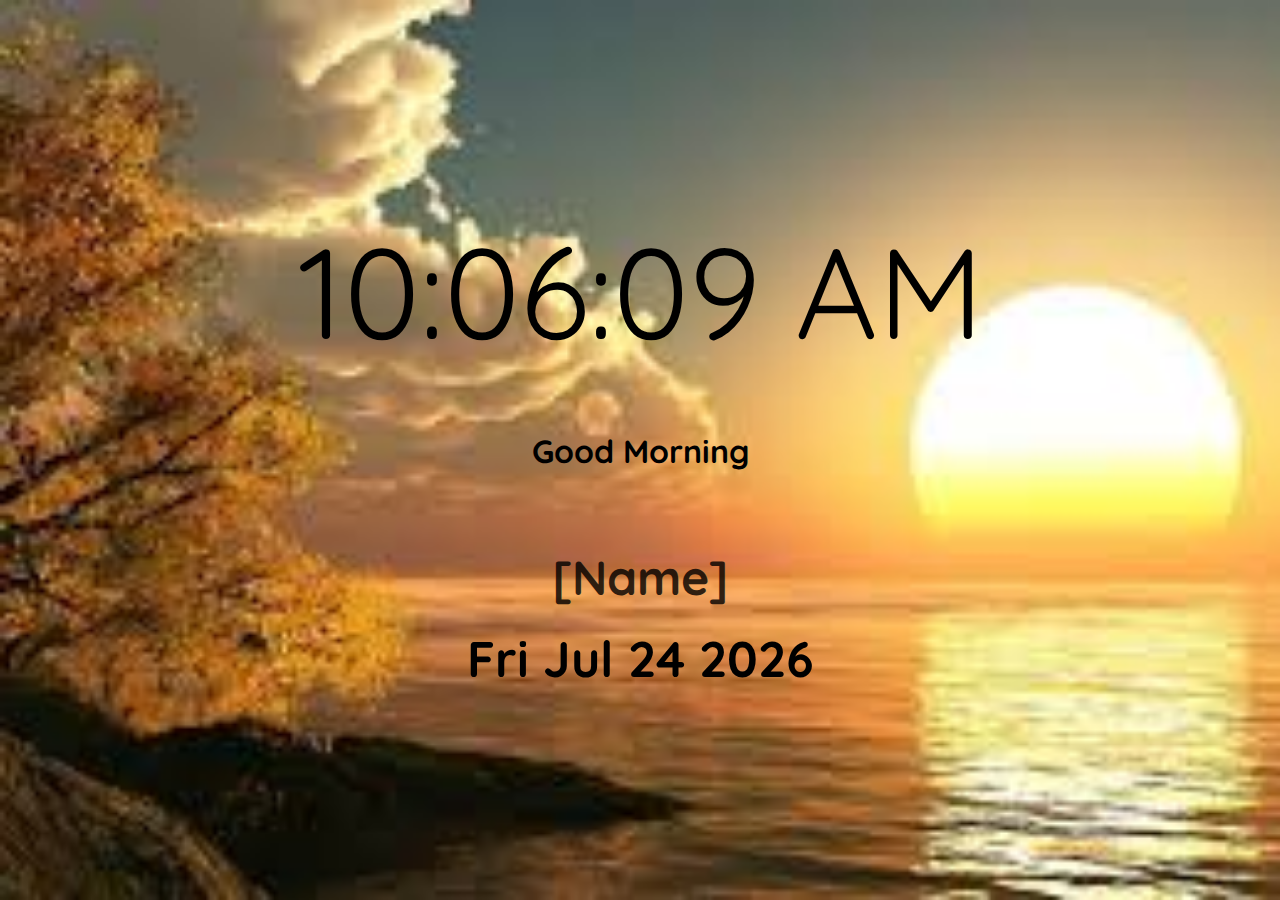
<file: Fullstack practical-17.html>
<!DOCTYPE html>
<html lang="en">
<head>
    <meta charset="UTF-8">
    <meta name="viewport" content="width=device-width, initial-scale=1.0">
    <title>Dynamic-Clock-With-Greeting</title>
    <link rel="stylesheet" href="practical-17.css">
    <link rel="preconnect" href="https://fonts.gstatic.com">
<link href="https://fonts.googleapis.com/css2?family=Quicksand:wght@500&display=swap" rel="stylesheet">
</head>
<body>
    <time id="time"></time><br><br><br>
    <h1 id="greeting">hello</h1><br><br><br>
    <h2 id="name" contenteditable="true"></h2><br>
    <h3 id="day"></h3>
    <script src="practical-17.js"></script>
</body>
</html>
</file>
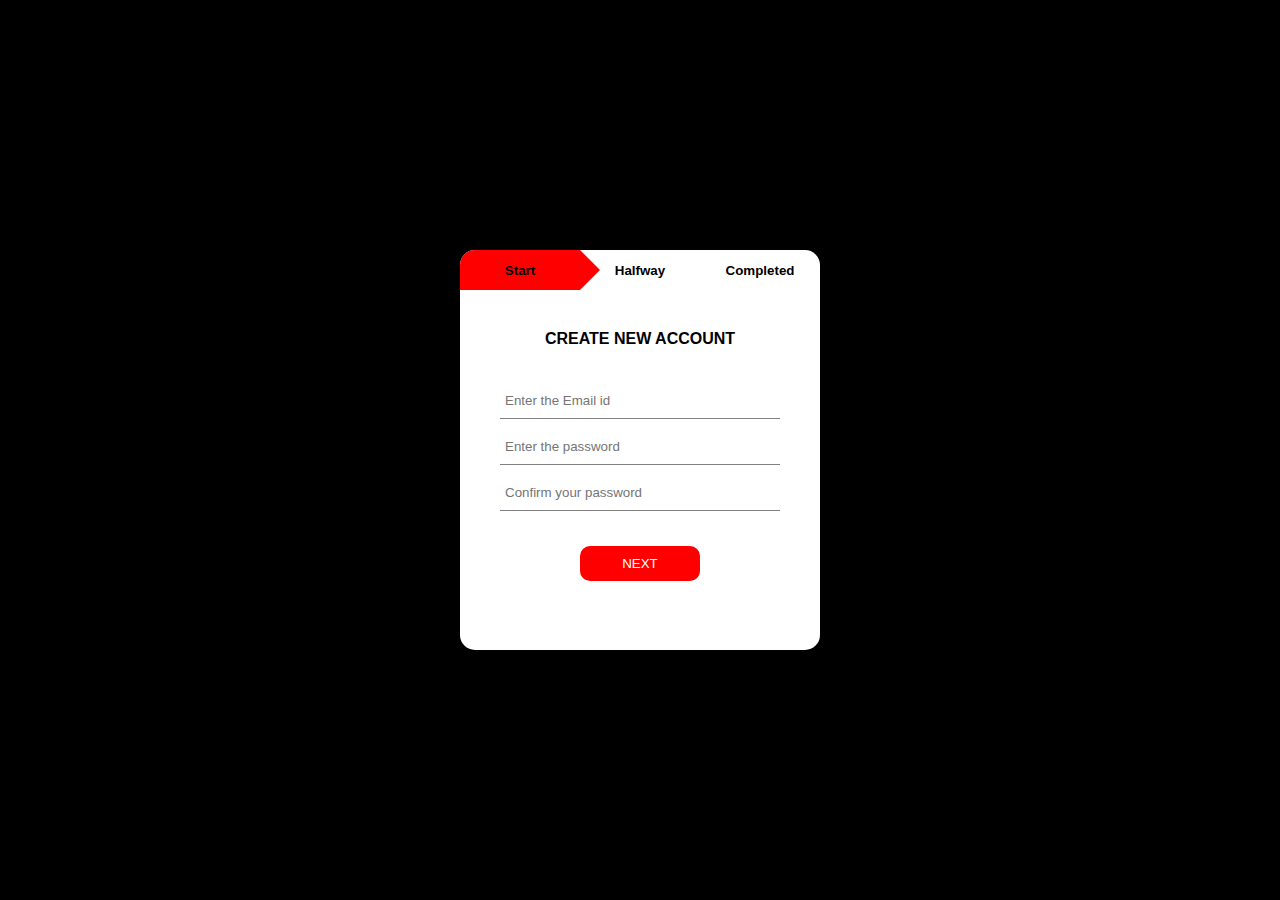
<file: Fullstack practical-19.html>
<!DOCTYPE html>
<html lang="en">
<head>
    <meta charset="UTF-8">
    <meta name="viewport" content="width=device-width, initial-scale=1.0">
    <title>Progressive Login Form</title>
    <link rel="stylesheet" href="practical-19.css" \>
</head>
<body>
    <div class="container">
        <form id="form1">
            <h4>CREATE NEW ACCOUNT</h4>
            <input type="text" placeholder="Enter the Email id">
            <input type="password" placeholder="Enter the password">
            <input type="password" placeholder="Confirm your password">
            <div class="btn">
                <button type="button" id="next1">NEXT</button>
            </div>
        </form>
        <form id="form2">
            <h4>SOCIAL LINK</h4>
            <input type="text" placeholder="Linkedin id">
            <input type="text" placeholder="Github Username">
            <input type="text" placeholder="Facebook Username">
            <div class="btn">
                <button type="button" id="back1">PREVIOUS</button>
                <button type="button" id="next2">NEXT</button>
            </div>
        </form>
        <form id="form3">
            <h4>USER INFORMATION</h4>
            <input type="text" placeholder="First Name">
            <input type="text" placeholder="Last Name">
            <input type="text" placeholder="Phone Number">
            <div class="btn">
                <button type="button" id="back2">PREVIOUS</button>
                <button type="button" id="">SUBMIT</button>
            </div>
        </form>
        
        <div class="rows">
            <div id="progress"></div>
            <div class="colns"><small>Start</small></div>
            <div class="colns"><small>Halfway</small></div>
            <div class="colns"><small>Completed</small></div>
        </div>
        
    </div>
    <script src="practical-19.js"></script>
</body>
</html>
</file>
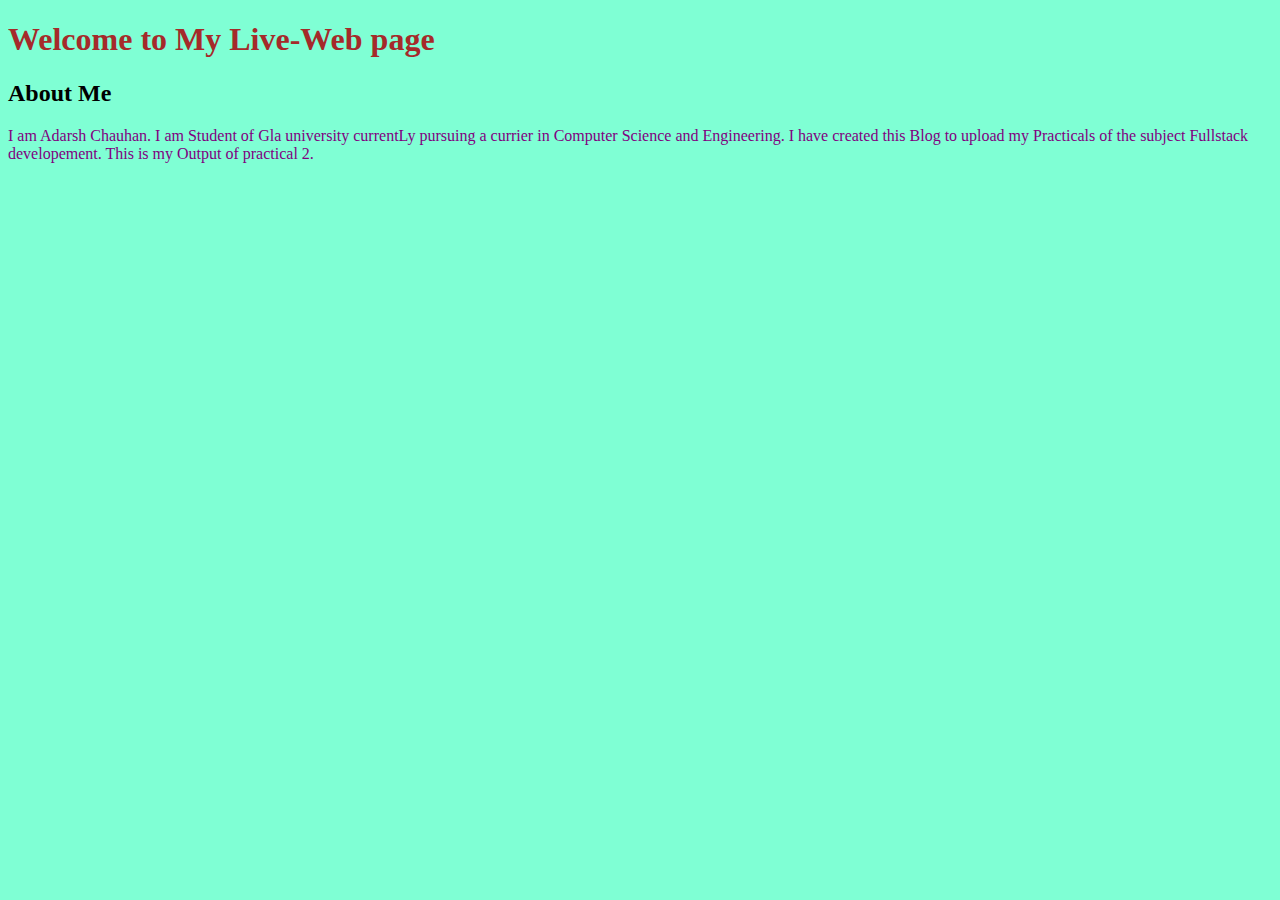
<file: Fullstack practical-2.HTML>
<!DOCTYPE html>
<html lang="en">
<head>
    <meta charset="UTF-8">
    <meta name="viewport" content="width=device-width, initial-scale=1.0">
    <title>Introduction to git and github</title>
</head>
<body style="background-color: aquamarine;">
    <h1 style="color: brown;">Welcome to My Live-Web page
    </h1>
    <h2 style="color:black;">About Me</h2>
    <p style="color: purple;">I am Adarsh Chauhan. I am Student of Gla university currentLy pursuing a currier in Computer Science and Engineering. I have created this Blog to upload my Practicals of the subject Fullstack developement. This is my Output of practical 2.
    </p>
</body>
</html>
</file>
<file: stylesheet-10.css>
* {
    margin: 0;
    padding: 0;
    box-sizing: border-box;
    font-family: Arial, Helvetica, sans-serif;
}

body {
    background-color: #d8e2dc;
}

.header {
    width: 100%;
    height: 70px;
    position: fixed;
    top: 0;
    background-color: #212529;
    text-align: center;
    display: flex;
    justify-content: center;
    align-items: center;
}

.header img {
    height: 70px;
    width: 70px;
    line-height: 70px;
}

.header h1 {
    line-height: 70px;
    color: white;
    margin-left: 15px;
}

.sidebar {
    width: 20%;
    height: 100vh;
    position: fixed;
    top: 70px;
    background-color: #011627;
    left: -100%;
    transition: .8s;
}

.sidebar ul {
    list-style: none;
}

.sidebar ul li {
    border-bottom: 2px solid rgba(255, 255, 255, .1);
}

.sidebar ul li a {
    display: block;
    text-decoration: none;
    color: whitesmoke;
    font-size: 20px;
    padding: 15px 25px;
    transition: .5s;
}

a i {
    margin-right: 15px;
}

.sidebar ul li a:hover {
    border-left: 8px solid white;
}

.content {
    margin-top: 5px;
    text-align: center;
    width: 100%;
    padding: 80px 24px 24px;
    float: right;
    transition: .8s;
}

.content p {
    text-align: justify;
}

.content img {
    width: 100%;
    border-radius: 7px;
    max-width:700px;
    display: block;
    margin: auto;
    margin-bottom: 20px;
}

.social-links {
    margin-top: 220px;
    display: flex;
    justify-content: space-evenly;
    align-items: center;
    font-size: 30px;
    border-bottom: 2px solid rgba(255, 255, 255, .1);
    border-top: 2px solid rgba(255, 255, 255, .1);
    padding: 15px 25px;
}

i {
    color: white;
}

.show-button, .hide-button {
    font-size: 40px;
    color: white;
    position: fixed;
    top: 15px;
    left: 40px;
}

#chk {
    display: none;
}

.hide-button {
    opacity: 0;
}

#chk:checked~.content {
    width: 80%;
}

#chk:checked~.sidebar {
    left: 0;
}

#chk:checked~.show-button {
    opacity: 0;
}

#chk:checked~.hide-button {
    opacity: 1;
}

@media(max-width:700px) {
    .sidebar {
        width: 100%;
        text-align: center;
    }
    .social-links {
        margin-top: 200px;
    }
    .header h1 {
        display: none;
    }
}
</file>
<file: practical-17.css>
*{
    padding: 0;
    margin: 0;
    box-sizing: border-box;
}
body{
    font-family: 'Quicksand', sans-serif;
    display: flex;
    justify-content: center;
    align-items: center;
    flex-direction: column;
    color: black;
    height: 100vh;
    background-size: cover;
    background-repeat: no-repeat;
    background-clip: content-box;
}

#time{
    font-size: 8rem;
}
#greeting{
    margin-bottom: 1rem;
}
h2{
    font-size: 3rem;
    opacity: .8;
}
#day{
    font-size: 50px;
    margin-top: 0%;
    margin-bottom: 0%;
}


@media(max-width:320px){
    #time{
        font-size: 25px;
        display: flex;
        justify-content: center;
        align-items: center;
    }

    #greeting{
        font-size: 35px;
        display: inline;
        justify-content: center;
        align-items: center;
        margin-top: 5px;

    }
    #day{

        font-size: 30px;
    }
}
</file>
<file: practical-19.css>
*{
    padding: 0;
    margin: 0;
    box-sizing: border-box;
}
body{
    background-color:black;
    height: 100vh;
    font-family: Arial, Helvetica, sans-serif;
    display: flex;
    justify-content: center;
    align-items: center;
}
.container{
    width: 360px;
    height: 400px;
    background-color: white;
    border-radius: 15px;
    position: relative;
    overflow: hidden;
}

.container form{
    position: absolute;
    top: 80px;
    left: 40px;
    width: 280px;
    transition: 0.75s;
}

form h4{
    text-align: center;
    margin-bottom: 30px;
    color:black;
}

form input{
    width: 100%;
    padding: 10px 5px;
    margin: 5px 0px;
    border: none;
    outline: none;
    border-bottom: 1px solid gray;
}

.btn{
    margin: 30px auto;
    text-align: center;

}

form button{
    width: 120px;
    height: 35px;
    border: none;
    background-color: red;
    border-radius: 10px;
    color: white;
    outline: none;
}

#form2{
    left: 450px;
}

#form3{
    left: 450px;
}

.rows{
    width: 360px;
    height: 40px;
    box-shadow: 0px --1px 5px -1px black;
    display: flex;
    align-items: center;
    position: relative;
}

.colns{
    width: 120px;
    text-align: center;
    color: black;
    z-index: 1;
    font-weight: 700;
}

#progress{
    width: 120px;
    height: 100%;
    position: absolute;
    background-color: red;
}

#progress::after{
    content: '';
    width: 0px;
    height: 0px;
    position: absolute;
    border-top: 20px solid transparent;
    border-bottom: 20px solid transparent;
    right: -20px;
    top: 0px;
    border-left: 20px solid red;
}
</file>
